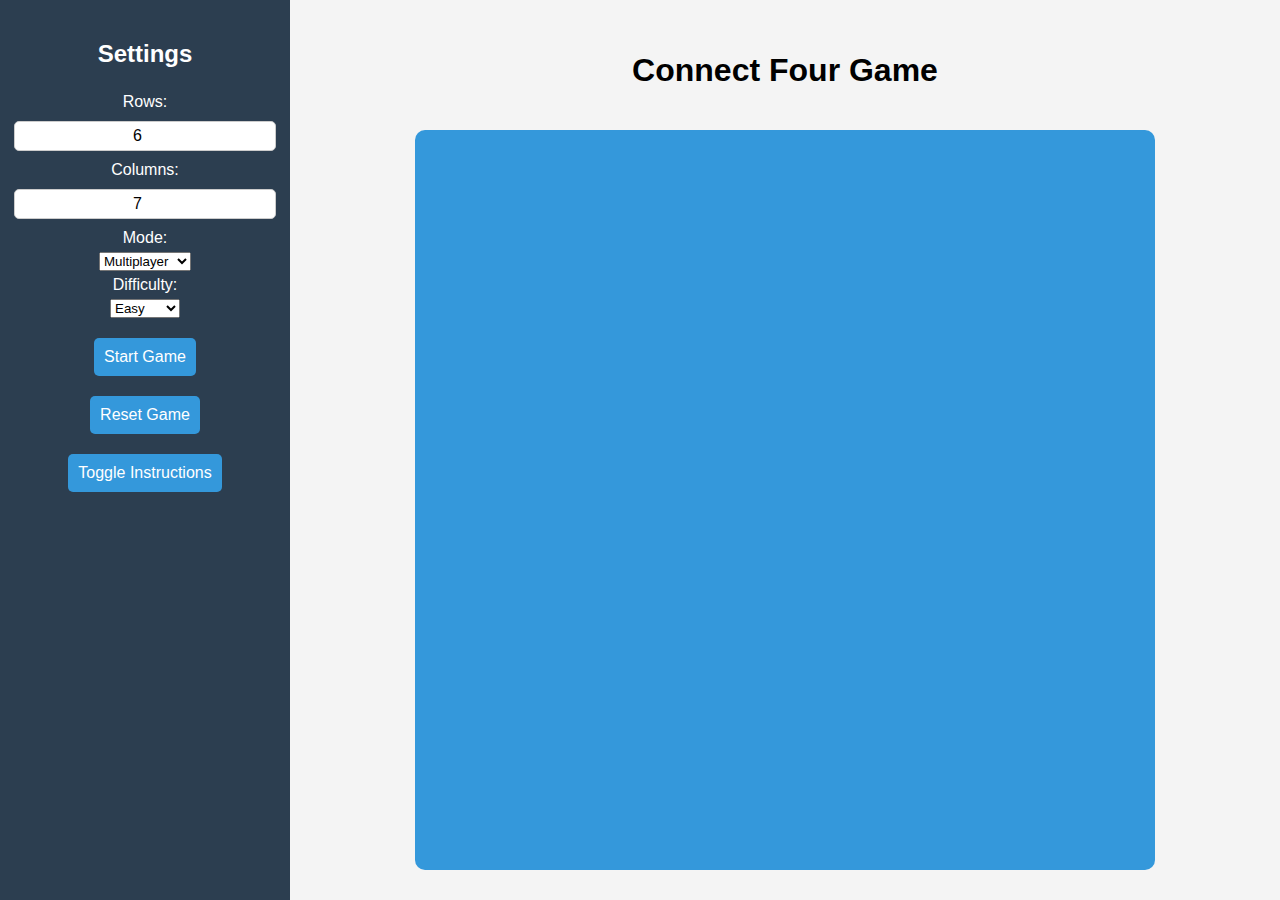
<file: index.html>
<!DOCTYPE html>
<html lang="en">
<head>
    <meta charset="UTF-8">
    <meta name="viewport" content="width=device-width, initial-scale=1.0">
    <title>Connect Four</title>
    <link rel="stylesheet" href="styles.css">
</head>
<body>
    <div id="container">
        <!-- Sidebar -->
        <div id="sidebar">
            <h2>Settings</h2>
            <label for="rows">Rows:</label>
            <input type="number" id="rows" min="4" max="20" value="6">
            <label for="columns">Columns:</label>
            <input type="number" id="columns" min="4" max="20" value="7">
            
            <label for="mode">Mode:</label>
            <select id="mode">
                <option value="multiplayer">Multiplayer</option>
                <option value="ai">Play with AI</option>
            </select>
            
            <label for="difficulty">Difficulty:</label>
            <select id="difficulty">
                <option value="easy">Easy</option>
                <option value="medium">Medium</option>
                <option value="hard">Hard</option>
            </select>
            
            <button onclick="initializeGame()">Start Game</button>
            <button onclick="resetGame()">Reset Game</button>
            
            <button onclick="toggleInstructions()">Toggle Instructions</button>
            <div id="instructions" style="display: none; margin-top: 20px;">
                <h3>Game Instructions</h3>
                <p>1. The goal is to connect four pieces of your color in a row, column, or diagonal.</p>
                <p>2. Players take turns dropping pieces into the columns.</p>
                <p>3. If playing against AI, the AI will make moves automatically.</p>
                <p>4. Adjust rows, columns, and game mode in the settings before starting.</p>
                <p>5. Use the reset button to restart the current game.</p>
            </div>
        </div>

        <!-- Main Game Area -->
        <div id="main">
            <h1>Connect Four Game</h1>
            <div id="game-board"></div>
        </div>
    </div>

    <script src="script.js"></script>
</body>
</html>
</file>
<file: styles.css>
body {
    font-family: Arial, sans-serif;
    background-color: #f4f4f4;
    margin: 0;
}

#container {
    display: flex;
    height: 100vh;
}

#sidebar {
    width: 250px;
    padding: 20px;
    background-color: #2c3e50;
    color: white;
    display: flex;
    flex-direction: column;
    align-items: center;
}

#sidebar h2 {
    margin-bottom: 20px;
}

#sidebar label {
    font-size: 16px;
    color: white;
    margin: 5px 0;
}

#sidebar input {
    font-size: 16px;
    color: black; /* Set text color inside input */
    background-color: #ffffff; /* Light background for better contrast */
    padding: 5px;
    border-radius: 5px;
    margin: 5px 0;
    border: 1px solid #ccc;
    width: 100%;
    text-align: center;
}

#sidebar button {
    margin-top: 20px;
    padding: 10px;
    font-size: 16px;
    background-color: #3498db;
    color: white;
    border: none;
    border-radius: 5px;
    cursor: pointer;
}

#sidebar button:hover {
    background-color: #2980b9;
}

#main {
    flex: 1;
    display: flex;
    flex-direction: column;
    align-items: center;
    justify-content: center;
    text-align: center;
}

#game-board {
    display: grid;
    grid-gap: 5px;
    margin-top: 20px;
    background-color: #3498db;
    padding: 10px;
    border-radius: 10px;
    width: 80vmin; /* Ensures responsive width */
    height: 80vmin; /* Keeps it square */
}

.cell {
    background-color: #ecf0f1;
    border-radius: 50%;
    cursor: pointer;
}

.cell.red {
    background-color: red;
}

.cell.yellow {
    background-color: yellow;
}

/* Sidebar adjustments for the instructions section */
#instructions {
    background-color: #34495e;
    padding: 10px;
    border-radius: 5px;
    color: white;
    text-align: left;
}
#instructions h3 {
    margin-top: 0;
}
</file>
